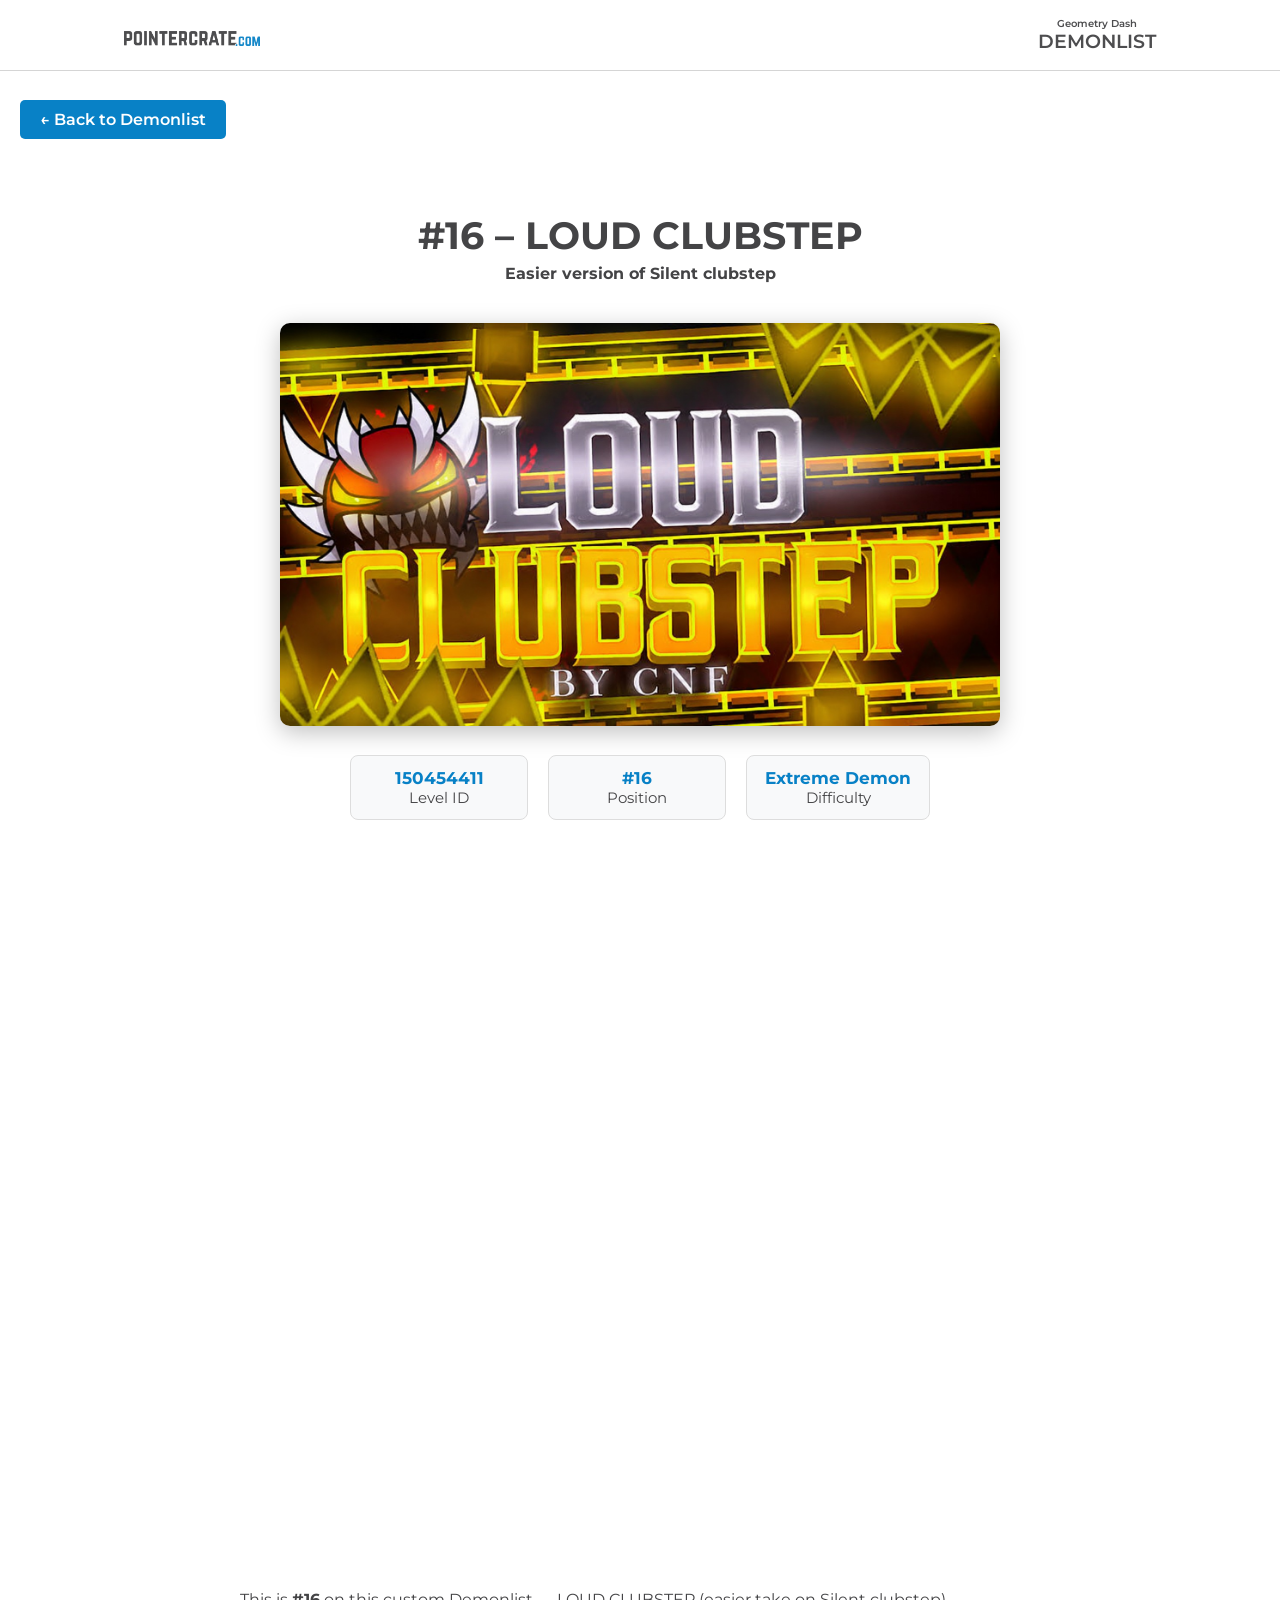
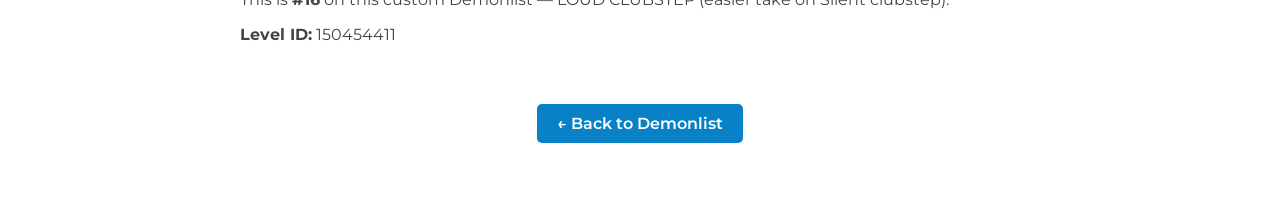
<file: permalink/428/index.html>
<!DOCTYPE html>
<html lang="en-US">
<head>
  <meta charset="utf-8">
  <meta name="viewport" content="initial-scale=1, maximum-scale=1">
  <title>#16 – LOUD CLUBSTEP | Geometry Dash Demonlist</title>
  <link rel="stylesheet" href="../../css/icon.css">
  <link rel="stylesheet" href="../../css/nav.css">
  <link rel="stylesheet" href="../../css/main.css">
  <link rel="stylesheet" href="../../css/ui.css">
  <link rel="stylesheet" href="../../css/core.css">
  <link rel="stylesheet" href="../../css/fa.all.min.css">
  <link rel="stylesheet" href="../../css/demonlist.css">
  <link rel="stylesheet" href="../../css/sidebar.css">
  <link rel="stylesheet" href="https://fonts.googleapis.com/css?family=Montserrat|Montserrat:light,bold">
  <style>
    .demon-header { text-align: center; padding: 30px 20px 10px; }
    .demon-header h1 { font-size: 2.4em; margin-bottom: 5px; }
    .demon-meta { display: flex; flex-wrap: wrap; justify-content: center; gap: 20px; margin: 20px 0; font-size: 0.95em; }
    .meta-box { background: #f8f9fa; border: 1px solid #ddd; border-radius: 8px; padding: 12px 18px; min-width: 140px; text-align: center; }
    .meta-box strong { display: block; font-size: 1.1em; color: #0881c6; }
    .thumb-container { max-width: 720px; margin: 25px auto; text-align: center; }
    .thumb-container img { width: 100%; max-width: 720px; border-radius: 10px; box-shadow: 0 6px 25px rgba(0,0,0,0.25); }
    .video-container { max-width: 720px; margin: 20px auto; position: relative; padding-bottom: 56.25%; height: 0; overflow: hidden; border-radius: 8px; }
    .video-container iframe { position: absolute; top: 0; left: 0; width: 100%; height: 100%; }
    .back-link { display: inline-block; margin: 20px; padding: 10px 20px; background: #0881c6; color: white; border-radius: 5px; text-decoration: none; font-weight: 600; }
    .back-link:hover { background: #076696; }
    .info-section { max-width: 800px; margin: 30px auto; padding: 0 20px; }
  </style>
</head>
<body>
  <div class="content">
    <header>
      <nav class="center collapse underlined see-through">
        <div class="nav-icon nav-nohide" style="margin-right: auto">
          <a href="../../index.html"><img src="../../images/logo.png" style="height:15px" alt="Logo"></a>
        </div>
        <div class="nav-group">
          <a class="nav-item hover white" href="../../index.html">
            <span class="flex col"><span style="font-size: 50%">Geometry Dash</span><span>DEMONLIST</span></span>
          </a>
        </div>
      </nav>
    </header>
    <div style="padding-top: 80px;">
      <a href="../../index.html" class="back-link">← Back to Demonlist</a>
      <div class="demon-header">
        <h1>#16 – LOUD CLUBSTEP</h1>
        <h3>Easier version of Silent clubstep</h3>
      </div>
      <div class="thumb-container">
        <img src="../../images/loud-clubstep-thumb.jpg" alt="LOUD CLUBSTEP Thumbnail">
      </div>
      <div class="demon-meta">
        <div class="meta-box"><strong>150454411</strong>Level ID</div>
        <div class="meta-box"><strong>#16</strong>Position</div>
        <div class="meta-box"><strong>Extreme Demon</strong>Difficulty</div>
      </div>
      <div class="video-container">
        <iframe src="https://www.youtube.com/embed/BfVU5n1O0w0" frameborder="0" allowfullscreen allow="accelerometer; autoplay; clipboard-write; encrypted-media; gyroscope; picture-in-picture"></iframe>
      </div>
      <div class="info-section">
        <p>This is <strong>#16</strong> on this custom Demonlist — LOUD CLUBSTEP (easier take on Silent clubstep).</p>
        <p><strong>Level ID:</strong> 150454411</p>
      </div>
      <div style="text-align:center; margin: 40px 0;">
        <a href="../../index.html" class="back-link">← Back to Demonlist</a>
      </div>
    </div>
  </div>
</body>
</html>
</file>
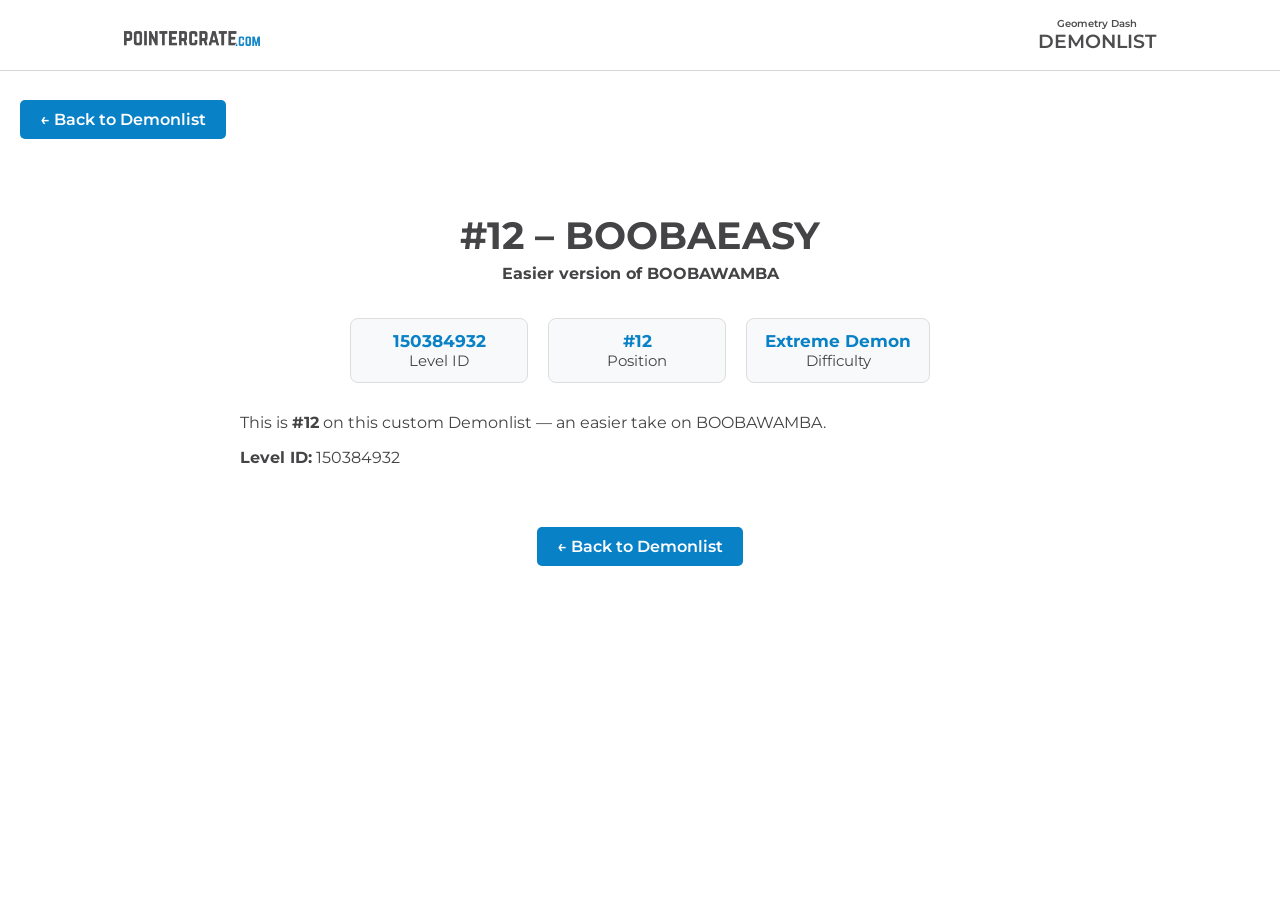
<file: permalink/594/index.html>
<!DOCTYPE html>
<html lang="en-US">
<head>
  <meta charset="utf-8">
  <meta name="viewport" content="initial-scale=1, maximum-scale=1">
  <title>#12 – BOOBAEASY | Geometry Dash Demonlist</title>
  <link rel="stylesheet" href="../../css/icon.css">
  <link rel="stylesheet" href="../../css/nav.css">
  <link rel="stylesheet" href="../../css/main.css">
  <link rel="stylesheet" href="../../css/ui.css">
  <link rel="stylesheet" href="../../css/core.css">
  <link rel="stylesheet" href="../../css/fa.all.min.css">
  <link rel="stylesheet" href="../../css/demonlist.css">
  <link rel="stylesheet" href="../../css/sidebar.css">
  <link rel="stylesheet" href="https://fonts.googleapis.com/css?family=Montserrat|Montserrat:light,bold">
  <style>
    .demon-header { text-align: center; padding: 30px 20px 10px; }
    .demon-header h1 { font-size: 2.4em; margin-bottom: 5px; }
    .demon-meta { display: flex; flex-wrap: wrap; justify-content: center; gap: 20px; margin: 20px 0; font-size: 0.95em; }
    .meta-box { background: #f8f9fa; border: 1px solid #ddd; border-radius: 8px; padding: 12px 18px; min-width: 140px; text-align: center; }
    .meta-box strong { display: block; font-size: 1.1em; color: #0881c6; }
    .back-link { display: inline-block; margin: 20px; padding: 10px 20px; background: #0881c6; color: white; border-radius: 5px; text-decoration: none; font-weight: 600; }
    .back-link:hover { background: #076696; }
    .info-section { max-width: 800px; margin: 30px auto; padding: 0 20px; }
  </style>
</head>
<body>
  <div class="content">
    <header>
      <nav class="center collapse underlined see-through">
        <div class="nav-icon nav-nohide" style="margin-right: auto">
          <a href="../../index.html"><img src="../../images/logo.png" style="height:15px" alt="Logo"></a>
        </div>
        <div class="nav-group">
          <a class="nav-item hover white" href="../../index.html">
            <span class="flex col"><span style="font-size: 50%">Geometry Dash</span><span>DEMONLIST</span></span>
          </a>
        </div>
      </nav>
    </header>
    <div style="padding-top: 80px;">
      <a href="../../index.html" class="back-link">← Back to Demonlist</a>
      <div class="demon-header">
        <h1>#12 – BOOBAEASY</h1>
        <h3>Easier version of BOOBAWAMBA</h3>
      </div>
      <div class="demon-meta">
        <div class="meta-box"><strong>150384932</strong>Level ID</div>
        <div class="meta-box"><strong>#12</strong>Position</div>
        <div class="meta-box"><strong>Extreme Demon</strong>Difficulty</div>
      </div>
      <div class="info-section">
        <p>This is <strong>#12</strong> on this custom Demonlist — an easier take on BOOBAWAMBA.</p>
        <p><strong>Level ID:</strong> 150384932</p>
      </div>
      <div style="text-align:center; margin: 40px 0;">
        <a href="../../index.html" class="back-link">← Back to Demonlist</a>
      </div>
    </div>
  </div>
</body>
</html>
</file>
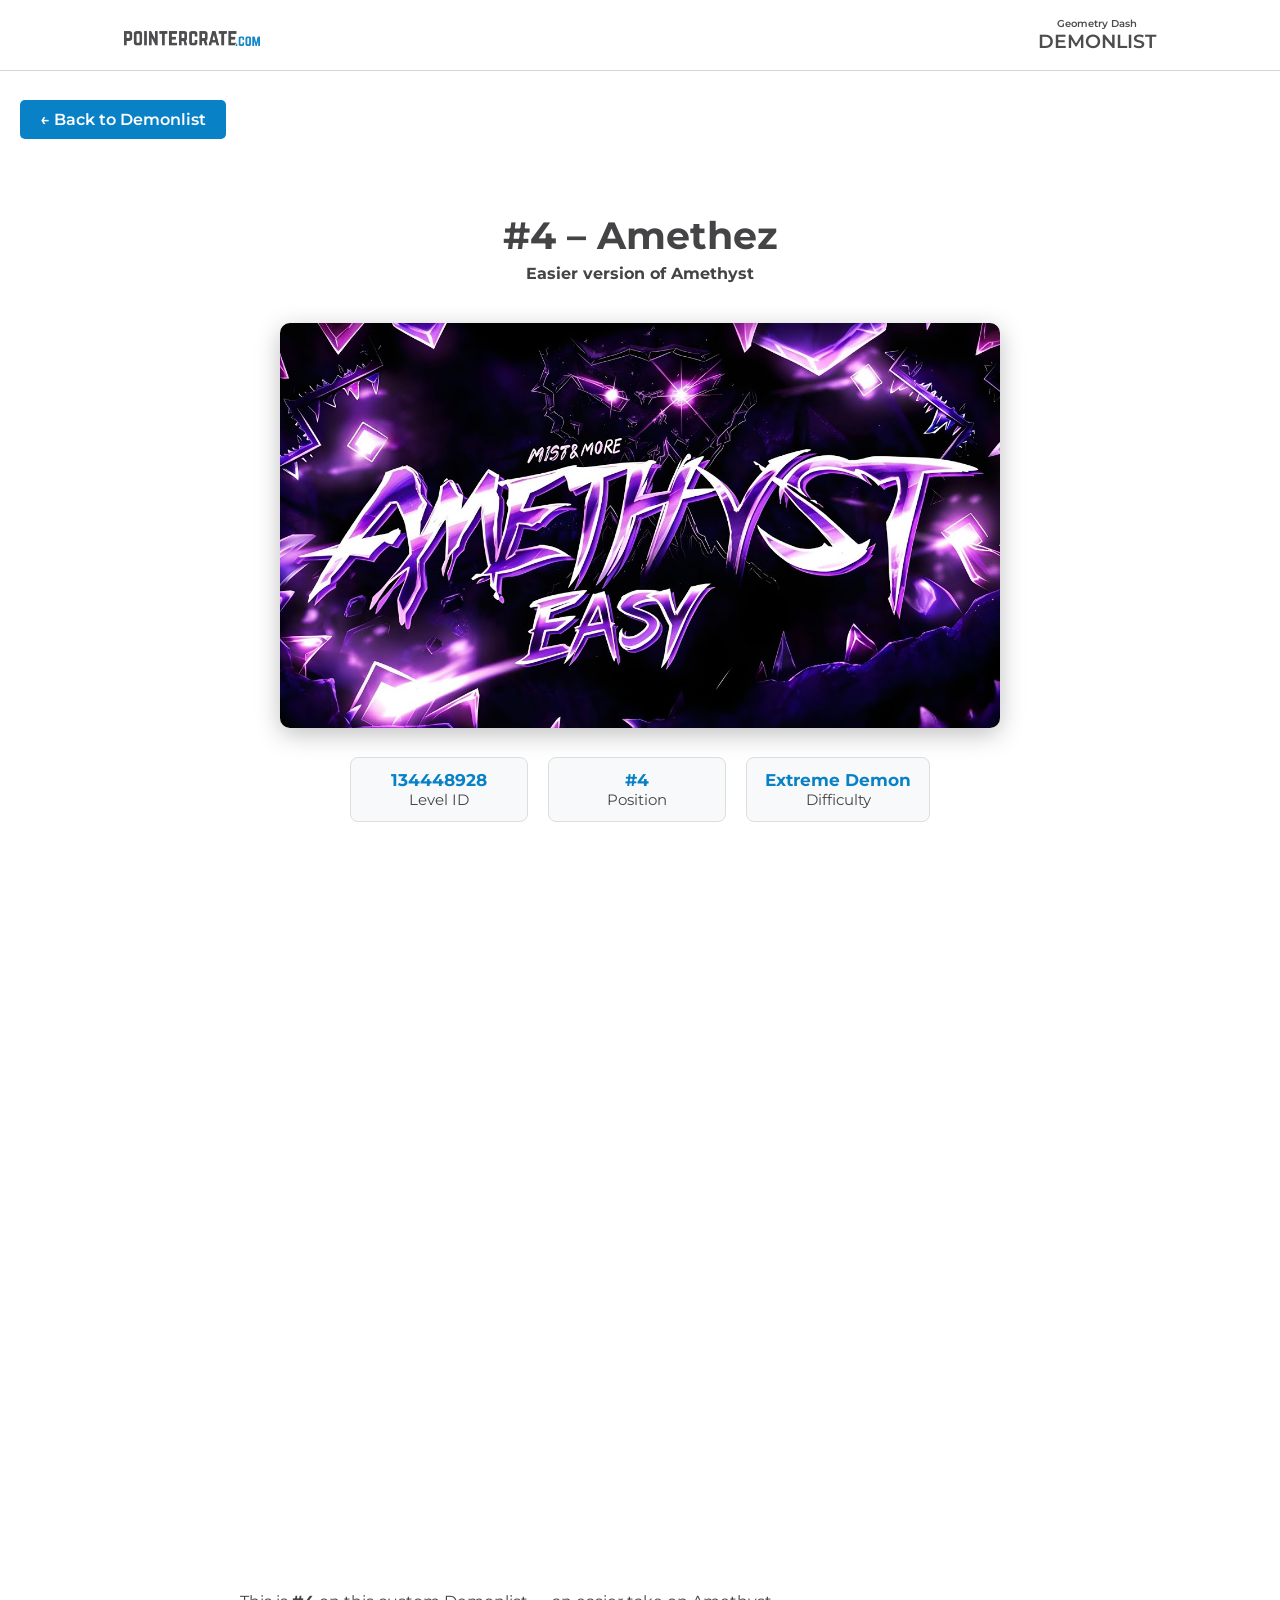
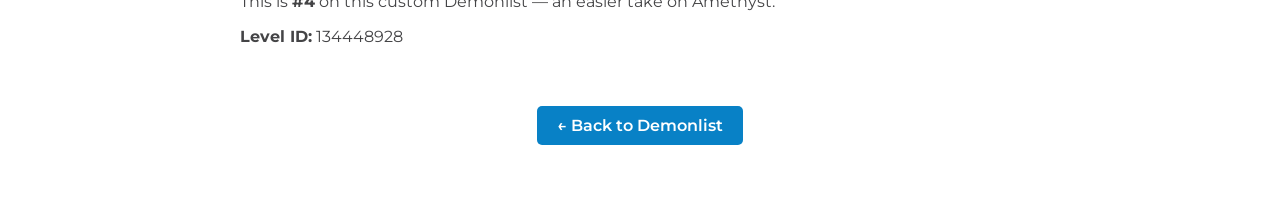
<file: permalink/623/index.html>
<!DOCTYPE html>
<html lang="en-US">
<head>
  <meta charset="utf-8">
  <meta name="viewport" content="initial-scale=1, maximum-scale=1">
  <title>#4 – Amethez | Geometry Dash Demonlist</title>
  <link rel="stylesheet" href="../../css/icon.css">
  <link rel="stylesheet" href="../../css/nav.css">
  <link rel="stylesheet" href="../../css/main.css">
  <link rel="stylesheet" href="../../css/ui.css">
  <link rel="stylesheet" href="../../css/core.css">
  <link rel="stylesheet" href="../../css/fa.all.min.css">
  <link rel="stylesheet" href="../../css/demonlist.css">
  <link rel="stylesheet" href="../../css/sidebar.css">
  <link rel="stylesheet" href="https://fonts.googleapis.com/css?family=Montserrat|Montserrat:light,bold">
  <style>
    .demon-header { text-align: center; padding: 30px 20px 10px; }
    .demon-header h1 { font-size: 2.4em; margin-bottom: 5px; }
    .demon-meta { display: flex; flex-wrap: wrap; justify-content: center; gap: 20px; margin: 20px 0; font-size: 0.95em; }
    .meta-box { background: #f8f9fa; border: 1px solid #ddd; border-radius: 8px; padding: 12px 18px; min-width: 140px; text-align: center; }
    .meta-box strong { display: block; font-size: 1.1em; color: #0881c6; }
    .thumb-container { max-width: 720px; margin: 25px auto; text-align: center; }
    .thumb-container img { width: 100%; max-width: 720px; border-radius: 10px; box-shadow: 0 6px 25px rgba(0,0,0,0.25); }
    .video-container { max-width: 720px; margin: 20px auto; position: relative; padding-bottom: 56.25%; height: 0; overflow: hidden; border-radius: 8px; }
    .video-container iframe { position: absolute; top: 0; left: 0; width: 100%; height: 100%; }
    .back-link { display: inline-block; margin: 20px; padding: 10px 20px; background: #0881c6; color: white; border-radius: 5px; text-decoration: none; font-weight: 600; }
    .back-link:hover { background: #076696; }
    .info-section { max-width: 800px; margin: 30px auto; padding: 0 20px; }
  </style>
</head>
<body>
  <div class="content">
    <header>
      <nav class="center collapse underlined see-through">
        <div class="nav-icon nav-nohide" style="margin-right: auto">
          <a href="../../index.html"><img src="../../images/logo.png" style="height:15px" alt="Logo"></a>
        </div>
        <div class="nav-group">
          <a class="nav-item hover white" href="../../index.html">
            <span class="flex col"><span style="font-size: 50%">Geometry Dash</span><span>DEMONLIST</span></span>
          </a>
        </div>
      </nav>
    </header>
    <div style="padding-top: 80px;">
      <a href="../../index.html" class="back-link">← Back to Demonlist</a>
      <div class="demon-header">
        <h1>#4 – Amethez</h1>
        <h3>Easier version of Amethyst</h3>
      </div>
      <div class="thumb-container">
        <img src="../../images/amethez-thumb.jpg" alt="Amethez Thumbnail">
      </div>
      <div class="demon-meta">
        <div class="meta-box"><strong>134448928</strong>Level ID</div>
        <div class="meta-box"><strong>#4</strong>Position</div>
        <div class="meta-box"><strong>Extreme Demon</strong>Difficulty</div>
      </div>
      <div class="video-container">
        <iframe src="https://www.youtube.com/embed/U_aXksq3MTs" frameborder="0" allowfullscreen allow="accelerometer; autoplay; clipboard-write; encrypted-media; gyroscope; picture-in-picture"></iframe>
      </div>
      <div class="info-section">
        <p>This is <strong>#4</strong> on this custom Demonlist — an easier take on Amethyst.</p>
        <p><strong>Level ID:</strong> 134448928</p>
      </div>
      <div style="text-align:center; margin: 40px 0;">
        <a href="../../index.html" class="back-link">← Back to Demonlist</a>
      </div>
    </div>
  </div>
</body>
</html>
</file>
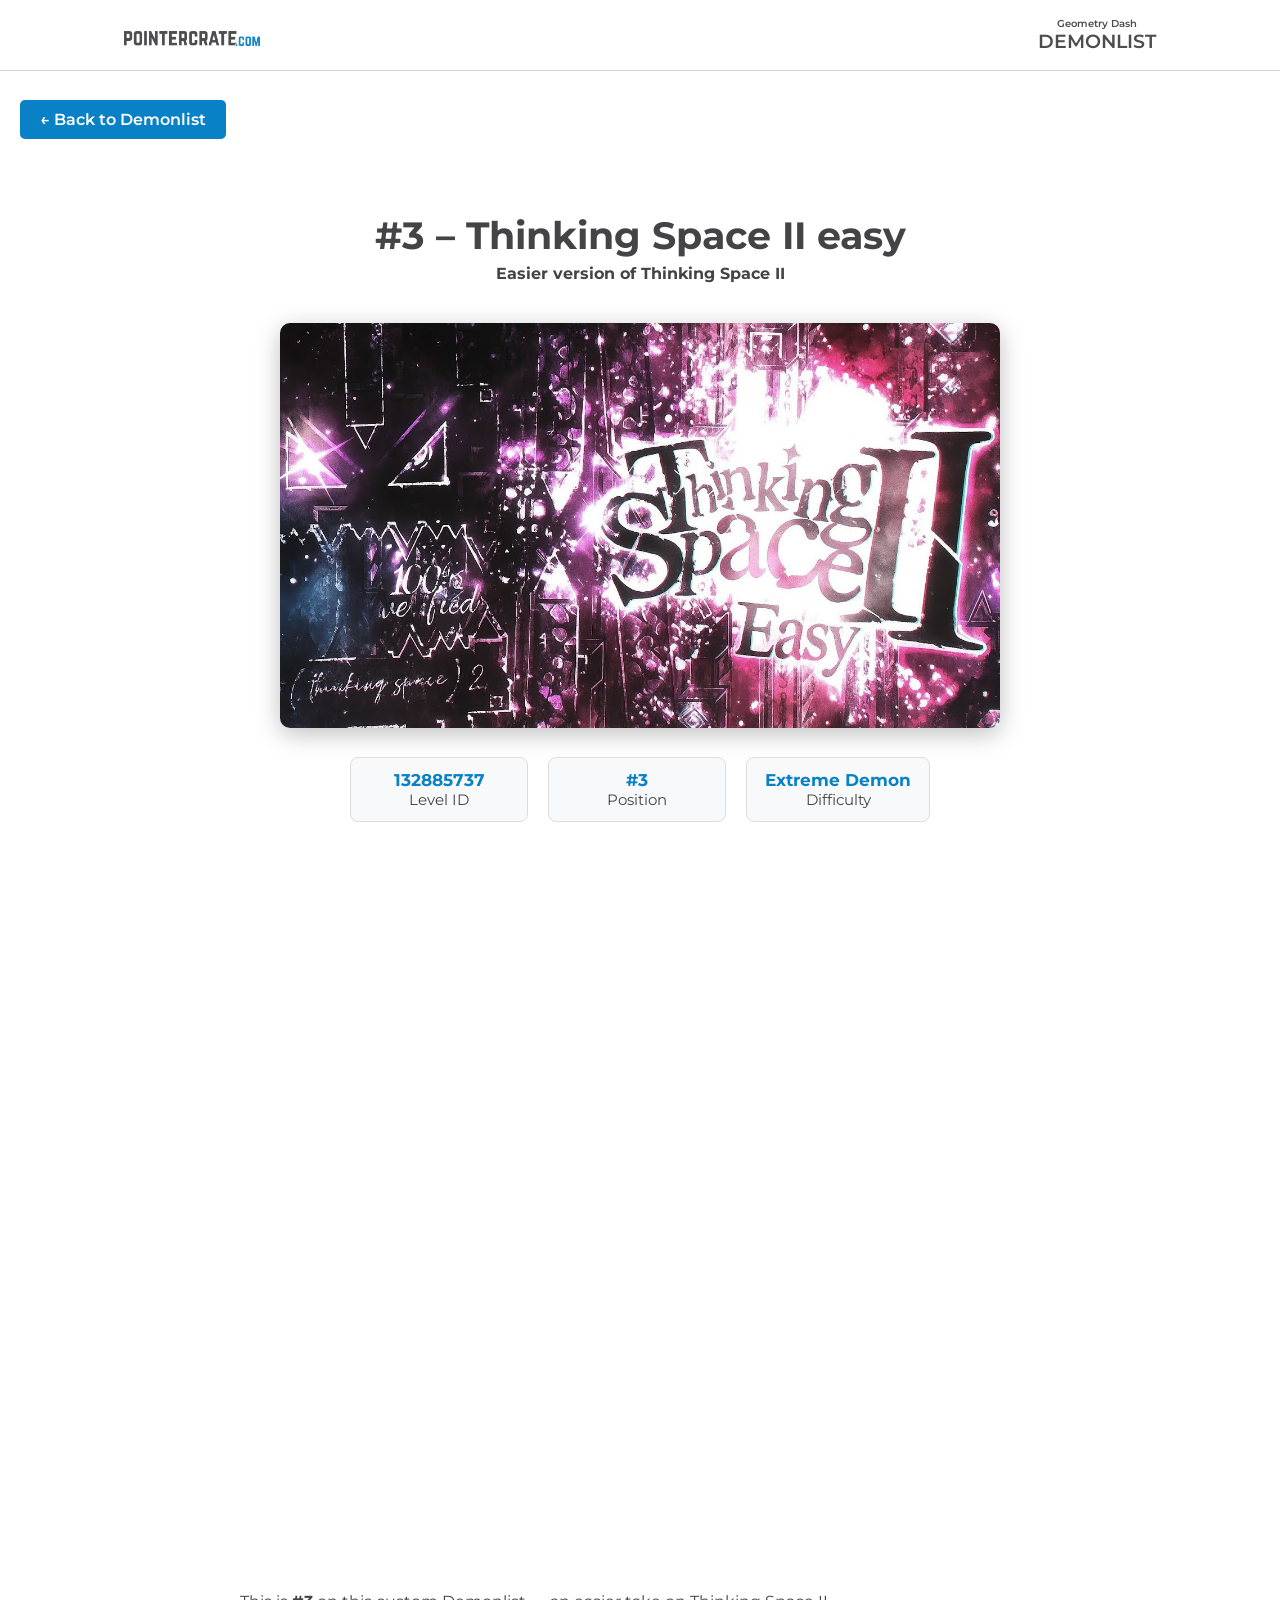
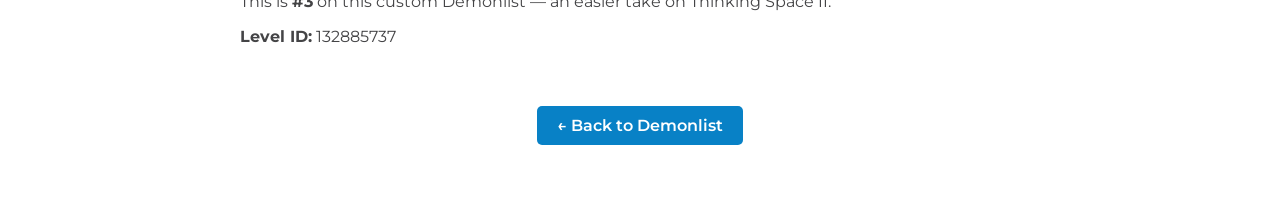
<file: permalink/635/index.html>
<!DOCTYPE html>
<html lang="en-US">
<head>
  <meta charset="utf-8">
  <meta name="viewport" content="initial-scale=1, maximum-scale=1">
  <title>#3 – Thinking Space II easy | Geometry Dash Demonlist</title>
  <link rel="stylesheet" href="../../css/icon.css">
  <link rel="stylesheet" href="../../css/nav.css">
  <link rel="stylesheet" href="../../css/main.css">
  <link rel="stylesheet" href="../../css/ui.css">
  <link rel="stylesheet" href="../../css/core.css">
  <link rel="stylesheet" href="../../css/fa.all.min.css">
  <link rel="stylesheet" href="../../css/demonlist.css">
  <link rel="stylesheet" href="../../css/sidebar.css">
  <link rel="stylesheet" href="https://fonts.googleapis.com/css?family=Montserrat|Montserrat:light,bold">
  <style>
    .demon-header { text-align: center; padding: 30px 20px 10px; }
    .demon-header h1 { font-size: 2.4em; margin-bottom: 5px; }
    .demon-meta { display: flex; flex-wrap: wrap; justify-content: center; gap: 20px; margin: 20px 0; font-size: 0.95em; }
    .meta-box { background: #f8f9fa; border: 1px solid #ddd; border-radius: 8px; padding: 12px 18px; min-width: 140px; text-align: center; }
    .meta-box strong { display: block; font-size: 1.1em; color: #0881c6; }
    .thumb-container { max-width: 720px; margin: 25px auto; text-align: center; }
    .thumb-container img { width: 100%; max-width: 720px; border-radius: 10px; box-shadow: 0 6px 25px rgba(0,0,0,0.25); }
    .video-container { max-width: 720px; margin: 20px auto; position: relative; padding-bottom: 56.25%; height: 0; overflow: hidden; border-radius: 8px; }
    .video-container iframe { position: absolute; top: 0; left: 0; width: 100%; height: 100%; }
    .back-link { display: inline-block; margin: 20px; padding: 10px 20px; background: #0881c6; color: white; border-radius: 5px; text-decoration: none; font-weight: 600; }
    .back-link:hover { background: #076696; }
    .info-section { max-width: 800px; margin: 30px auto; padding: 0 20px; }
  </style>
</head>
<body>
  <div class="content">
    <header>
      <nav class="center collapse underlined see-through">
        <div class="nav-icon nav-nohide" style="margin-right: auto">
          <a href="../../index.html"><img src="../../images/logo.png" style="height:15px" alt="Logo"></a>
        </div>
        <div class="nav-group">
          <a class="nav-item hover white" href="../../index.html">
            <span class="flex col"><span style="font-size: 50%">Geometry Dash</span><span>DEMONLIST</span></span>
          </a>
        </div>
      </nav>
    </header>
    <div style="padding-top: 80px;">
      <a href="../../index.html" class="back-link">← Back to Demonlist</a>
      <div class="demon-header">
        <h1>#3 – Thinking Space II easy</h1>
        <h3>Easier version of Thinking Space II</h3>
      </div>
      <div class="thumb-container">
        <img src="../../images/thinking-space-2-easy-thumb.jpg" alt="Thinking Space II easy Thumbnail">
      </div>
      <div class="demon-meta">
        <div class="meta-box"><strong>132885737</strong>Level ID</div>
        <div class="meta-box"><strong>#3</strong>Position</div>
        <div class="meta-box"><strong>Extreme Demon</strong>Difficulty</div>
      </div>
      <div class="video-container">
        <iframe src="https://www.youtube.com/embed/NCx2e1hE_KA" frameborder="0" allowfullscreen allow="accelerometer; autoplay; clipboard-write; encrypted-media; gyroscope; picture-in-picture"></iframe>
      </div>
      <div class="info-section">
        <p>This is <strong>#3</strong> on this custom Demonlist — an easier take on Thinking Space II.</p>
        <p><strong>Level ID:</strong> 132885737</p>
      </div>
      <div style="text-align:center; margin: 40px 0;">
        <a href="../../index.html" class="back-link">← Back to Demonlist</a>
      </div>
    </div>
  </div>
</body>
</html>
</file>
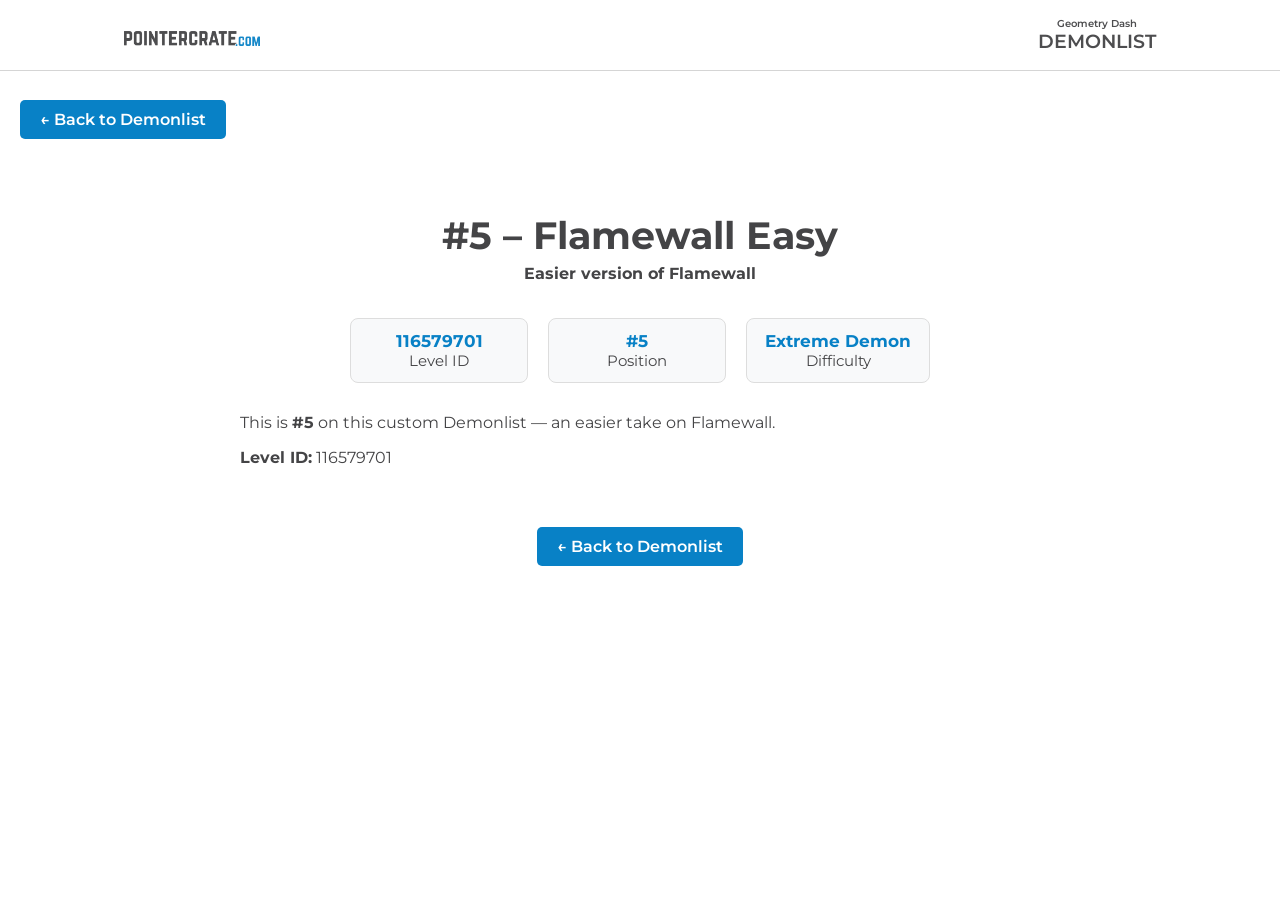
<file: permalink/638/index.html>
<!DOCTYPE html>
<html lang="en-US">
<head>
  <meta charset="utf-8">
  <meta name="viewport" content="initial-scale=1, maximum-scale=1">
  <title>#5 – Flamewall Easy | Geometry Dash Demonlist</title>
  <link rel="stylesheet" href="../../css/icon.css">
  <link rel="stylesheet" href="../../css/nav.css">
  <link rel="stylesheet" href="../../css/main.css">
  <link rel="stylesheet" href="../../css/ui.css">
  <link rel="stylesheet" href="../../css/core.css">
  <link rel="stylesheet" href="../../css/fa.all.min.css">
  <link rel="stylesheet" href="../../css/demonlist.css">
  <link rel="stylesheet" href="../../css/sidebar.css">
  <link rel="stylesheet" href="https://fonts.googleapis.com/css?family=Montserrat|Montserrat:light,bold">
  <style>
    .demon-header { text-align: center; padding: 30px 20px 10px; }
    .demon-header h1 { font-size: 2.4em; margin-bottom: 5px; }
    .demon-meta { display: flex; flex-wrap: wrap; justify-content: center; gap: 20px; margin: 20px 0; font-size: 0.95em; }
    .meta-box { background: #f8f9fa; border: 1px solid #ddd; border-radius: 8px; padding: 12px 18px; min-width: 140px; text-align: center; }
    .meta-box strong { display: block; font-size: 1.1em; color: #0881c6; }
    .back-link { display: inline-block; margin: 20px; padding: 10px 20px; background: #0881c6; color: white; border-radius: 5px; text-decoration: none; font-weight: 600; }
    .back-link:hover { background: #076696; }
    .info-section { max-width: 800px; margin: 30px auto; padding: 0 20px; }
  </style>
</head>
<body>
  <div class="content">
    <header>
      <nav class="center collapse underlined see-through">
        <div class="nav-icon nav-nohide" style="margin-right: auto">
          <a href="../../index.html"><img src="../../images/logo.png" style="height:15px" alt="Logo"></a>
        </div>
        <div class="nav-group">
          <a class="nav-item hover white" href="../../index.html">
            <span class="flex col"><span style="font-size: 50%">Geometry Dash</span><span>DEMONLIST</span></span>
          </a>
        </div>
      </nav>
    </header>
    <div style="padding-top: 80px;">
      <a href="../../index.html" class="back-link">← Back to Demonlist</a>
      <div class="demon-header">
        <h1>#5 – Flamewall Easy</h1>
        <h3>Easier version of Flamewall</h3>
      </div>
      <div class="demon-meta">
        <div class="meta-box"><strong>116579701</strong>Level ID</div>
        <div class="meta-box"><strong>#5</strong>Position</div>
        <div class="meta-box"><strong>Extreme Demon</strong>Difficulty</div>
      </div>
      <div class="info-section">
        <p>This is <strong>#5</strong> on this custom Demonlist — an easier take on Flamewall.</p>
        <p><strong>Level ID:</strong> 116579701</p>
      </div>
      <div style="text-align:center; margin: 40px 0;">
        <a href="../../index.html" class="back-link">← Back to Demonlist</a>
      </div>
    </div>
  </div>
</body>
</html>
</file>
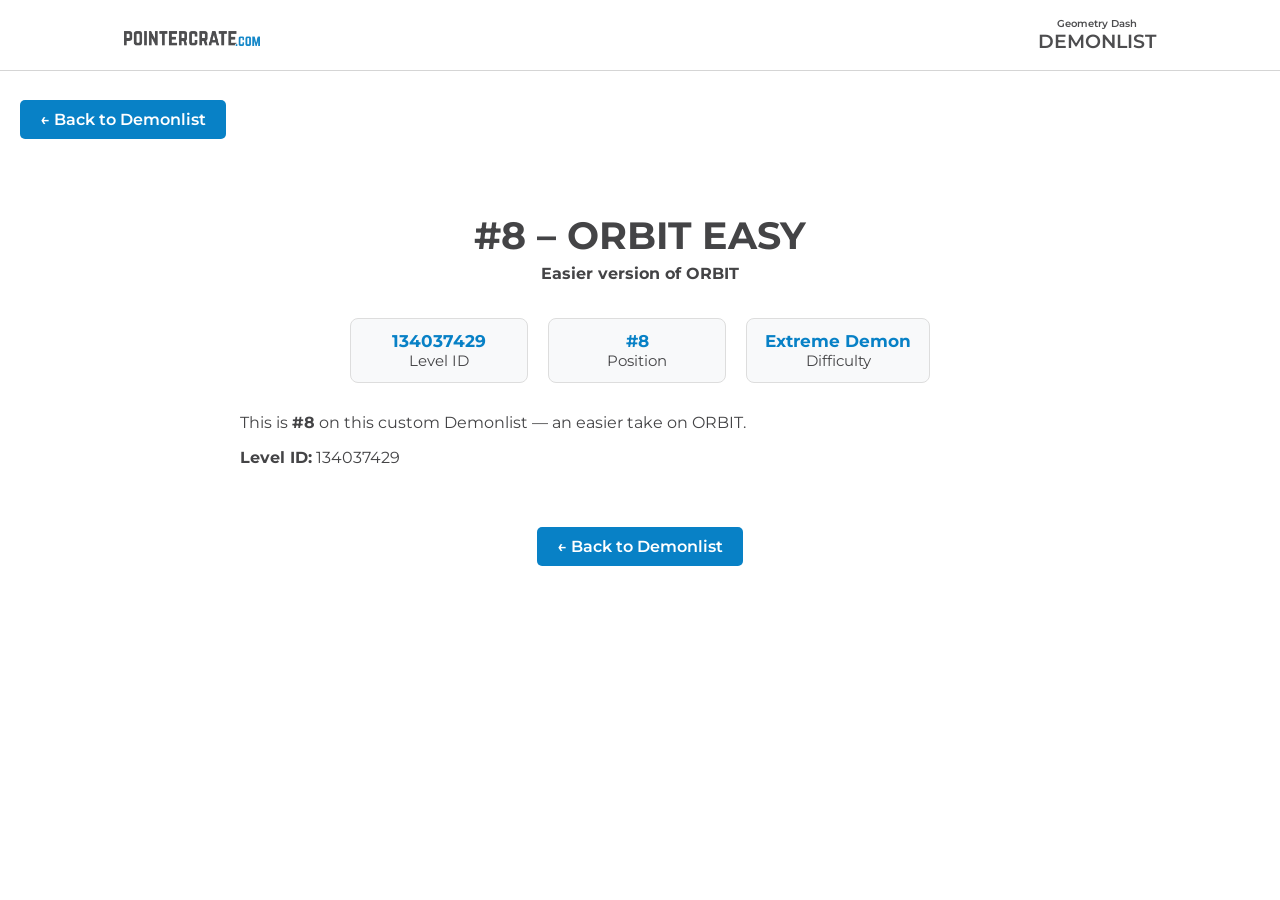
<file: permalink/671/index.html>
<!DOCTYPE html>
<html lang="en-US">
<head>
  <meta charset="utf-8">
  <meta name="viewport" content="initial-scale=1, maximum-scale=1">
  <title>#8 – ORBIT EASY | Geometry Dash Demonlist</title>
  <link rel="stylesheet" href="../../css/icon.css">
  <link rel="stylesheet" href="../../css/nav.css">
  <link rel="stylesheet" href="../../css/main.css">
  <link rel="stylesheet" href="../../css/ui.css">
  <link rel="stylesheet" href="../../css/core.css">
  <link rel="stylesheet" href="../../css/fa.all.min.css">
  <link rel="stylesheet" href="../../css/demonlist.css">
  <link rel="stylesheet" href="../../css/sidebar.css">
  <link rel="stylesheet" href="https://fonts.googleapis.com/css?family=Montserrat|Montserrat:light,bold">
  <style>
    .demon-header { text-align: center; padding: 30px 20px 10px; }
    .demon-header h1 { font-size: 2.4em; margin-bottom: 5px; }
    .demon-meta { display: flex; flex-wrap: wrap; justify-content: center; gap: 20px; margin: 20px 0; font-size: 0.95em; }
    .meta-box { background: #f8f9fa; border: 1px solid #ddd; border-radius: 8px; padding: 12px 18px; min-width: 140px; text-align: center; }
    .meta-box strong { display: block; font-size: 1.1em; color: #0881c6; }
    .back-link { display: inline-block; margin: 20px; padding: 10px 20px; background: #0881c6; color: white; border-radius: 5px; text-decoration: none; font-weight: 600; }
    .back-link:hover { background: #076696; }
    .info-section { max-width: 800px; margin: 30px auto; padding: 0 20px; }
  </style>
</head>
<body>
  <div class="content">
    <header>
      <nav class="center collapse underlined see-through">
        <div class="nav-icon nav-nohide" style="margin-right: auto">
          <a href="../../index.html"><img src="../../images/logo.png" style="height:15px" alt="Logo"></a>
        </div>
        <div class="nav-group">
          <a class="nav-item hover white" href="../../index.html">
            <span class="flex col"><span style="font-size: 50%">Geometry Dash</span><span>DEMONLIST</span></span>
          </a>
        </div>
      </nav>
    </header>
    <div style="padding-top: 80px;">
      <a href="../../index.html" class="back-link">← Back to Demonlist</a>
      <div class="demon-header">
        <h1>#8 – ORBIT EASY</h1>
        <h3>Easier version of ORBIT</h3>
      </div>
      <div class="demon-meta">
        <div class="meta-box"><strong>134037429</strong>Level ID</div>
        <div class="meta-box"><strong>#8</strong>Position</div>
        <div class="meta-box"><strong>Extreme Demon</strong>Difficulty</div>
      </div>
      <div class="info-section">
        <p>This is <strong>#8</strong> on this custom Demonlist — an easier take on ORBIT.</p>
        <p><strong>Level ID:</strong> 134037429</p>
      </div>
      <div style="text-align:center; margin: 40px 0;">
        <a href="../../index.html" class="back-link">← Back to Demonlist</a>
      </div>
    </div>
  </div>
</body>
</html>
</file>
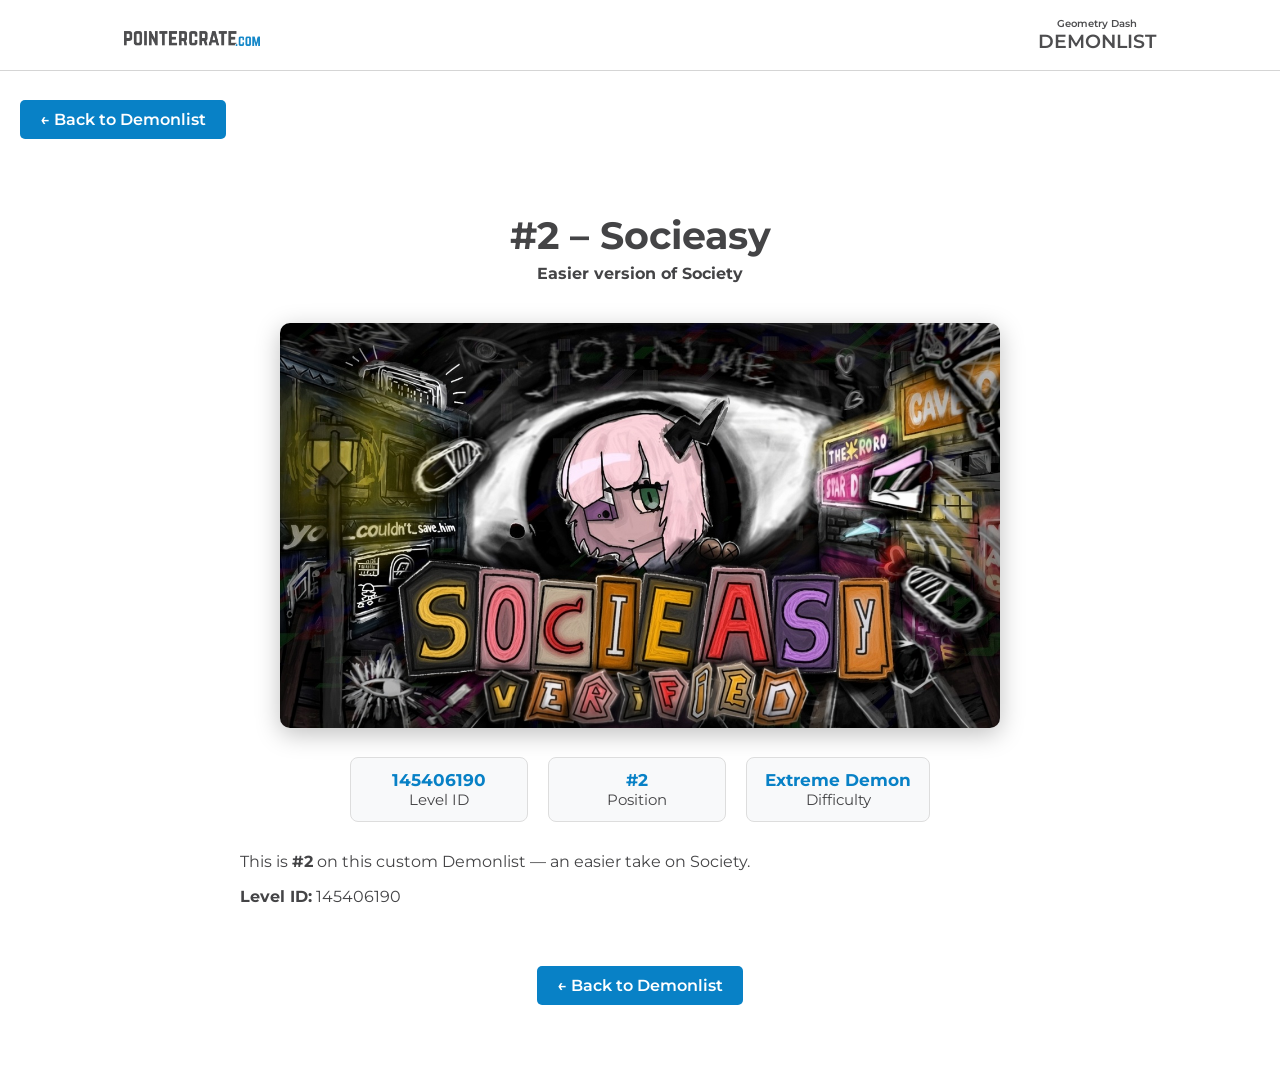
<file: permalink/698/index.html>
<!DOCTYPE html>
<html lang="en-US">
<head>
  <meta charset="utf-8">
  <meta name="viewport" content="initial-scale=1, maximum-scale=1">
  <title>#2 – Socieasy | Geometry Dash Demonlist</title>
  <link rel="stylesheet" href="../../css/icon.css">
  <link rel="stylesheet" href="../../css/nav.css">
  <link rel="stylesheet" href="../../css/main.css">
  <link rel="stylesheet" href="../../css/ui.css">
  <link rel="stylesheet" href="../../css/core.css">
  <link rel="stylesheet" href="../../css/fa.all.min.css">
  <link rel="stylesheet" href="../../css/demonlist.css">
  <link rel="stylesheet" href="../../css/sidebar.css">
  <link rel="stylesheet" href="https://fonts.googleapis.com/css?family=Montserrat|Montserrat:light,bold">
  <style>
    .demon-header { text-align: center; padding: 30px 20px 10px; }
    .demon-header h1 { font-size: 2.4em; margin-bottom: 5px; }
    .demon-meta { display: flex; flex-wrap: wrap; justify-content: center; gap: 20px; margin: 20px 0; font-size: 0.95em; }
    .meta-box { background: #f8f9fa; border: 1px solid #ddd; border-radius: 8px; padding: 12px 18px; min-width: 140px; text-align: center; }
    .meta-box strong { display: block; font-size: 1.1em; color: #0881c6; }
    .thumb-container { max-width: 720px; margin: 25px auto; text-align: center; }
    .thumb-container img { width: 100%; max-width: 720px; border-radius: 10px; box-shadow: 0 6px 25px rgba(0,0,0,0.25); }
    .back-link { display: inline-block; margin: 20px; padding: 10px 20px; background: #0881c6; color: white; border-radius: 5px; text-decoration: none; font-weight: 600; }
    .back-link:hover { background: #076696; }
    .info-section { max-width: 800px; margin: 30px auto; padding: 0 20px; }
  </style>
</head>
<body>
  <div class="content">
    <header>
      <nav class="center collapse underlined see-through">
        <div class="nav-icon nav-nohide" style="margin-right: auto">
          <a href="../../index.html"><img src="../../images/logo.png" style="height:15px" alt="Logo"></a>
        </div>
        <div class="nav-group">
          <a class="nav-item hover white" href="../../index.html">
            <span class="flex col"><span style="font-size: 50%">Geometry Dash</span><span>DEMONLIST</span></span>
          </a>
        </div>
      </nav>
    </header>
    <div style="padding-top: 80px;">
      <a href="../../index.html" class="back-link">← Back to Demonlist</a>
      <div class="demon-header">
        <h1>#2 – Socieasy</h1>
        <h3>Easier version of Society</h3>
      </div>
      <div class="thumb-container">
        <img src="../../images/socieasy-thumb.jpg" alt="Socieasy Thumbnail">
      </div>
      <div class="demon-meta">
        <div class="meta-box"><strong>145406190</strong>Level ID</div>
        <div class="meta-box"><strong>#2</strong>Position</div>
        <div class="meta-box"><strong>Extreme Demon</strong>Difficulty</div>
      </div>
      <div class="info-section">
        <p>This is <strong>#2</strong> on this custom Demonlist — an easier take on Society.</p>
        <p><strong>Level ID:</strong> 145406190</p>
      </div>
      <div style="text-align:center; margin: 40px 0;">
        <a href="../../index.html" class="back-link">← Back to Demonlist</a>
      </div>
    </div>
  </div>
</body>
</html>
</file>
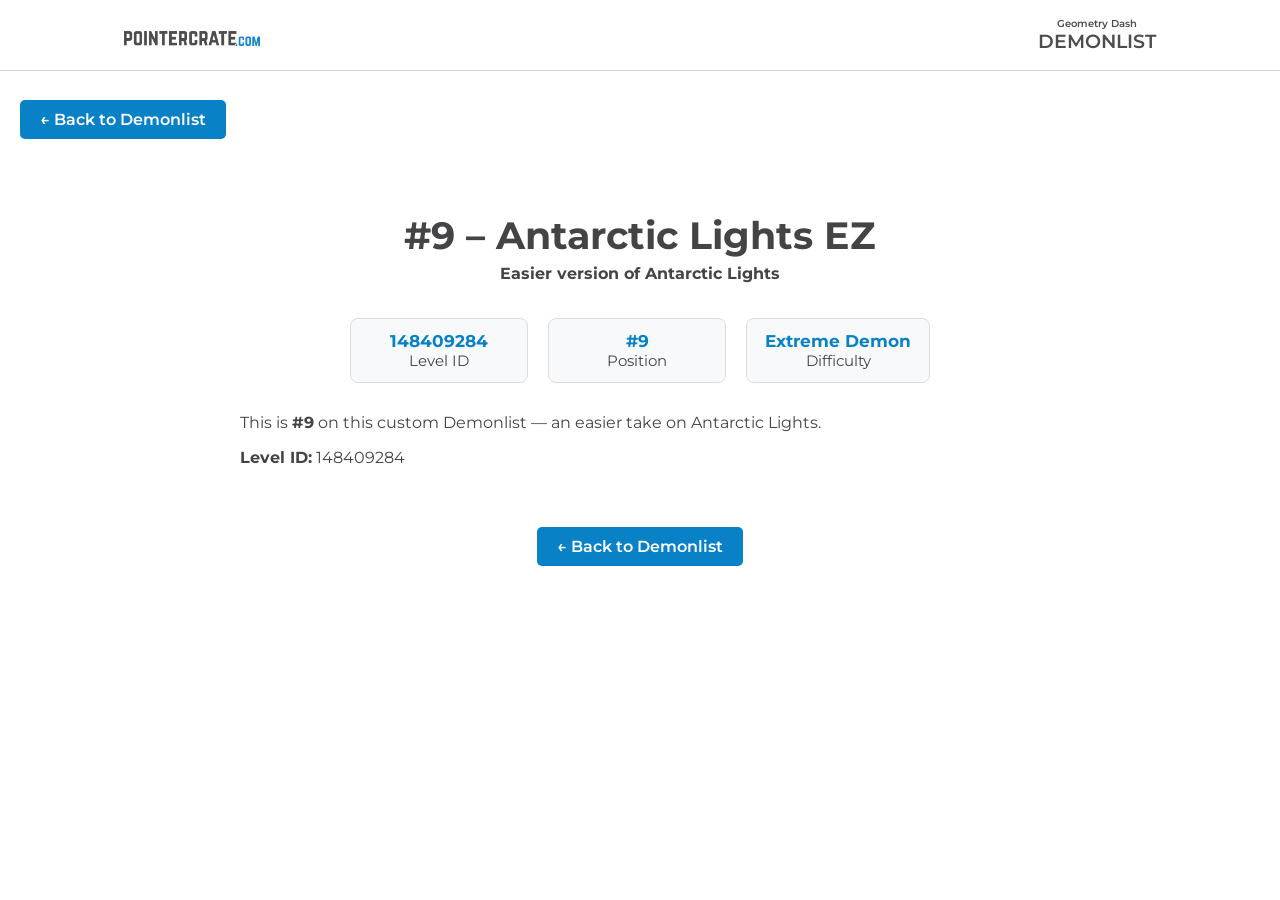
<file: permalink/711/index.html>
<!DOCTYPE html>
<html lang="en-US">
<head>
  <meta charset="utf-8">
  <meta name="viewport" content="initial-scale=1, maximum-scale=1">
  <title>#9 – Antarctic Lights EZ | Geometry Dash Demonlist</title>
  <link rel="stylesheet" href="../../css/icon.css">
  <link rel="stylesheet" href="../../css/nav.css">
  <link rel="stylesheet" href="../../css/main.css">
  <link rel="stylesheet" href="../../css/ui.css">
  <link rel="stylesheet" href="../../css/core.css">
  <link rel="stylesheet" href="../../css/fa.all.min.css">
  <link rel="stylesheet" href="../../css/demonlist.css">
  <link rel="stylesheet" href="../../css/sidebar.css">
  <link rel="stylesheet" href="https://fonts.googleapis.com/css?family=Montserrat|Montserrat:light,bold">
  <style>
    .demon-header { text-align: center; padding: 30px 20px 10px; }
    .demon-header h1 { font-size: 2.4em; margin-bottom: 5px; }
    .demon-meta { display: flex; flex-wrap: wrap; justify-content: center; gap: 20px; margin: 20px 0; font-size: 0.95em; }
    .meta-box { background: #f8f9fa; border: 1px solid #ddd; border-radius: 8px; padding: 12px 18px; min-width: 140px; text-align: center; }
    .meta-box strong { display: block; font-size: 1.1em; color: #0881c6; }
    .back-link { display: inline-block; margin: 20px; padding: 10px 20px; background: #0881c6; color: white; border-radius: 5px; text-decoration: none; font-weight: 600; }
    .back-link:hover { background: #076696; }
    .info-section { max-width: 800px; margin: 30px auto; padding: 0 20px; }
  </style>
</head>
<body>
  <div class="content">
    <header>
      <nav class="center collapse underlined see-through">
        <div class="nav-icon nav-nohide" style="margin-right: auto">
          <a href="../../index.html"><img src="../../images/logo.png" style="height:15px" alt="Logo"></a>
        </div>
        <div class="nav-group">
          <a class="nav-item hover white" href="../../index.html">
            <span class="flex col"><span style="font-size: 50%">Geometry Dash</span><span>DEMONLIST</span></span>
          </a>
        </div>
      </nav>
    </header>
    <div style="padding-top: 80px;">
      <a href="../../index.html" class="back-link">← Back to Demonlist</a>
      <div class="demon-header">
        <h1>#9 – Antarctic Lights EZ</h1>
        <h3>Easier version of Antarctic Lights</h3>
      </div>
      <div class="demon-meta">
        <div class="meta-box"><strong>148409284</strong>Level ID</div>
        <div class="meta-box"><strong>#9</strong>Position</div>
        <div class="meta-box"><strong>Extreme Demon</strong>Difficulty</div>
      </div>
      <div class="info-section">
        <p>This is <strong>#9</strong> on this custom Demonlist — an easier take on Antarctic Lights.</p>
        <p><strong>Level ID:</strong> 148409284</p>
      </div>
      <div style="text-align:center; margin: 40px 0;">
        <a href="../../index.html" class="back-link">← Back to Demonlist</a>
      </div>
    </div>
  </div>
</body>
</html>
</file>
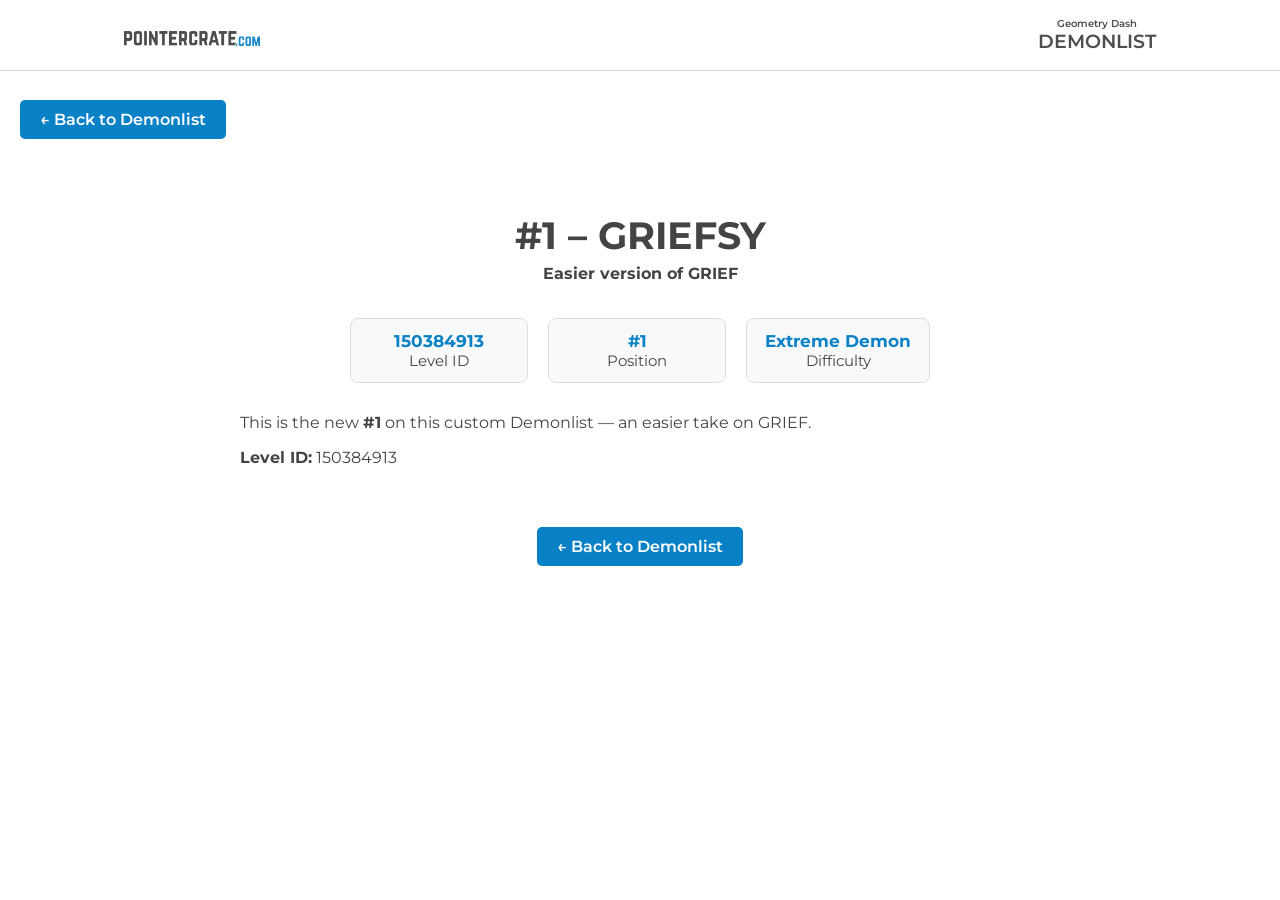
<file: permalink/728/index.html>
<!DOCTYPE html>
<html lang="en-US">
<head>
  <meta charset="utf-8">
  <meta name="viewport" content="initial-scale=1, maximum-scale=1">
  <title>#1 – GRIEFSY | Geometry Dash Demonlist</title>
  <link rel="stylesheet" href="../../css/icon.css">
  <link rel="stylesheet" href="../../css/nav.css">
  <link rel="stylesheet" href="../../css/main.css">
  <link rel="stylesheet" href="../../css/ui.css">
  <link rel="stylesheet" href="../../css/core.css">
  <link rel="stylesheet" href="../../css/fa.all.min.css">
  <link rel="stylesheet" href="../../css/demonlist.css">
  <link rel="stylesheet" href="../../css/sidebar.css">
  <link rel="stylesheet" href="https://fonts.googleapis.com/css?family=Montserrat|Montserrat:light,bold">
  <style>
    .demon-header { text-align: center; padding: 30px 20px 10px; }
    .demon-header h1 { font-size: 2.4em; margin-bottom: 5px; }
    .demon-meta { display: flex; flex-wrap: wrap; justify-content: center; gap: 20px; margin: 20px 0; font-size: 0.95em; }
    .meta-box { background: #f8f9fa; border: 1px solid #ddd; border-radius: 8px; padding: 12px 18px; min-width: 140px; text-align: center; }
    .meta-box strong { display: block; font-size: 1.1em; color: #0881c6; }
    .back-link { display: inline-block; margin: 20px; padding: 10px 20px; background: #0881c6; color: white; border-radius: 5px; text-decoration: none; font-weight: 600; }
    .back-link:hover { background: #076696; }
    .info-section { max-width: 800px; margin: 30px auto; padding: 0 20px; }
  </style>
</head>
<body>
  <div class="content">
    <header>
      <nav class="center collapse underlined see-through">
        <div class="nav-icon nav-nohide" style="margin-right: auto">
          <a href="../../index.html"><img src="../../images/logo.png" style="height:15px" alt="Logo"></a>
        </div>
        <div class="nav-group">
          <a class="nav-item hover white" href="../../index.html">
            <span class="flex col"><span style="font-size: 50%">Geometry Dash</span><span>DEMONLIST</span></span>
          </a>
        </div>
      </nav>
    </header>
    <div style="padding-top: 80px;">
      <a href="../../index.html" class="back-link">← Back to Demonlist</a>
      <div class="demon-header">
        <h1>#1 – GRIEFSY</h1>
        <h3>Easier version of GRIEF</h3>
      </div>
      <div class="demon-meta">
        <div class="meta-box"><strong>150384913</strong>Level ID</div>
        <div class="meta-box"><strong>#1</strong>Position</div>
        <div class="meta-box"><strong>Extreme Demon</strong>Difficulty</div>
      </div>
      <div class="info-section">
        <p>This is the new <strong>#1</strong> on this custom Demonlist — an easier take on GRIEF.</p>
        <p><strong>Level ID:</strong> 150384913</p>
      </div>
      <div style="text-align:center; margin: 40px 0;">
        <a href="../../index.html" class="back-link">← Back to Demonlist</a>
      </div>
    </div>
  </div>
</body>
</html>
</file>
<file: css/icon.css>
.plus {
  height: 25px;
  width: 25px;
  top: 10px;
  right: 10px;
}

.plus,
.plus:before,
.plus:after {
  position: absolute;
}

.plus:before,
.plus:after {
  position: absolute;
  left: 15px;
  content: " ";
  height: 25px;
  width: 3px;
  background-color: #333;
  border-radius: 10px;
}

.plus:before {
  transform: rotate(90deg);
}

.plus.cross:before {
  transform: rotate(45deg);
}

.plus.cross:after {
  transform: rotate(-45deg);
}

.hamburger {
  display: block;
  position: relative;
  top: 0px;
  left: 0px;

  padding: 5px;
}

.hamburger input {
  display: block;
  width: 40px;
  height: 32px;
  position: absolute;
  top: -2px;
  left: -2px;

  opacity: 0; /* hide this */
  z-index: 2; /* and place it over the hamburger */
}

.hamburger span {
  display: block;
  width: 33px;
  height: 4px;
  margin-bottom: 5px;
  position: relative;

  background: #888;
  border-radius: 3px;

  z-index: 1;

  transform-origin: 4px 0px;

  transition: transform 0.5s cubic-bezier(0.77, 0.2, 0.05, 1),
    background 0.5s cubic-bezier(0.77, 0.2, 0.05, 1), opacity 0.55s ease;
}

.hamburger span:first-child {
  transform-origin: 0% 0%;
}

.hamburger span:nth-last-child(1) {
  transform-origin: 0% 100%;
}

.hamburger input:checked ~ span {
  opacity: 1;
  transform: rotate(45deg) translate(-1px, -1px);
  background: #232323;
}

.hamburger input:checked ~ span:nth-last-child(2) {
  opacity: 0;
  transform: rotate(0deg) scale(0.2, 0.2);
}

.hamburger input:checked ~ span:nth-last-child(1) {
  transform: rotate(-45deg) translate(1px, 1px);
}

.hamburger.hover,
.plus.hover,
.arrow.hover,
i.fa.hover {
  opacity: 0.3;
  cursor: pointer;
}

.hamburger.hover input {
  cursor: pointer;
}

.hamburger.hover > span {
  background: #333;
}

.hamburger.hover:hover,
.plus.hover:hover,
.arrow.hover:hover,
i.fa.hover:hover {
  opacity: 1;
}

.arrow {
  width: 13px;
  height: 13px;
  display: inline-block;
  position: relative;
  bottom: -5px;
  left: -10px;
  transition: 0.4s ease;
  margin-top: 2px;
  text-align: left;
  transform: rotate(45deg);
  float: right;
}

.arrow:before,
.arrow:after {
  position: absolute;
  content: "";
  display: inline-block;
  width: 12px;
  height: 3px;
  background-color: #333;
  transition: 0.4s ease;
}

.arrow:after {
  position: absolute;
  transform: rotate(90deg);
  top: -5px;
  left: 5px;
}

.active .arrow {
  transform: rotate(45deg) translate(-5px, -5px);
}

.active .arrow:before {
  transform: translate(10px, 0);
}

.active .arrow:after {
  transform: rotate(90deg) translate(10px, 0);
}


/*
 Flag styles, taken from https://github.com/lipis/flag-icon-css
 */

.flag-icon-background{background-size:contain;background-position:50%;background-repeat:no-repeat}.flag-icon{background-size:contain;background-position:50%;background-repeat:no-repeat;position:relative;display:inline-block;width:1.33333333em;line-height:1em}.flag-icon:before{content:'\00a0'}
</file>
<file: css/nav.css>
header nav {
  width: 100%;
  height: 70px;

  display: flex;
  flex-direction: row;
  flex-wrap: wrap;

  position: fixed;

  z-index: 999;

  background: var(--color-bg);

  font-size: 1.2em;
  font-weight: 600;
  text-align: center;
}

header nav + * {
  padding-top: 70px;
}

header nav .nav-icon {
  font-size: 150%;
  padding: 5px 20px;
  display: flex;
  align-items: center;
}

header nav .nav-item {
  height: 60px;

  display: flex;
  flex-direction: row;
  justify-content: center;
  align-items: center;

  padding: 5px 20px;

  cursor: pointer;

  position: relative;
}

header nav .nav-item-right {
  margin-left: auto;
}

header nav .nav-group {
  display: flex;
  position: relative;
}

header nav .nav-group-right {
  justify-content: flex-end;
  margin-left: auto;
}

header nav .nav-button {
  width: 40px;
}

header nav .nav-drop-down {
  top: 70px;
  position: absolute;

  background: inherit;
  width: 100%;
  display: none;

  z-index: 1000;

  box-shadow: 0px 7px 10px 1px rgba(0, 0, 0, 0.2);
}

/*
 * Things for on hover sub-menus.
 */
header nav .nav-hover-dropdown {
  margin: 0;
  width: 100%;
  font-size: 90%;
}

header nav .nav-group .nav-hover-dropdown {
  position: absolute;
  top: 70px;

  border: 1px solid rgba(211, 211, 211, 1);
  border-top: 0;
  display: none;
}

header nav .nav-group:hover .nav-hover-dropdown {
  display: block;
}

header nav .nav-hover-dropdown a {
  padding: 10px 20px;
  display: block;
  text-align: left;
}

header nav .nav-drop-down .nav-hover-dropdown a {
  padding-left: 35px;
}

/* --------- smartphone ----------- */
@media (max-width: 1071px) {
  .collapse > :not(.nav-drop-down).nav-group:not(.nav-nohide) {
    display: none;
  }

  .nav-drop-down * {
    align-content: flex-start !important;
    text-align: left !important;
  }

  .nav-drop-down .nav-item {
    justify-content: flex-start;
    height: 50px;
  }

  .nav-drop-down .nav-item > * {
    margin: 0;
  }

  .nav-drop-down.extended {
    display: block;
  }

  .collapse-button {
    display: flex;
    height: 27px !important;
    width: 32px !important;
    margin-top: 24.5px !important;
    margin-bottom: 18.5px !important;
    margin-right: 20px;
    padding: 0px !important;
  }
}

@media (min-width: 1072px) {

  .nav-drop-down {
    display: none;
  }

  .collapse-button {
    display: none !important;
  }
}

footer {
  display: flex;
  flex-direction: column;
  justify-content: center;

  padding-top: 1% !important;

  width: 100%;

  font-size: 0.75em;
  font-weight: 300;
  text-align: center;

  background: #171921;
  color: #ddd;

  box-shadow: 0px -1px 10px 6px #171921;

  position: relative;
  z-index: 1;
}

footer .flex {
  justify-content: center;
}

footer .flex > * {
  margin: 1% 1%;
  min-width: 150px;
  max-width: 30%;
}

footer a.link {
  color: var(--color-link-dark);
}

footer h2 {
  font-size: 1.3em;
}

footer > * {
  margin: 0.4% 1%;
}

footer * {
  font-weight: inherit;
}

@media (max-width: 1071px) {
  footer > * {
    margin: 10px 10px;
  }

  footer .flex {
    flex-direction: column;
    align-items: center;
  }

  footer .flex {
    flex-wrap: wrap;
  }
}
</file>
<file: css/main.css>
:root {
  --color-ok-bg: rgb(238, 255, 228);
  --color-ok-border: #a8ff93;
  --color-ok-text: #074d07;
  --color-ok-accent: #68bf0b;

  --color-warn-bg: #fffadd;
  --color-warn-border: #e0e37b;
  --color-warn-text: #4d4707;
  /* --color-warn-accent */

  --color-error-bg: #fdd;
  --color-error-border: #ff9393;
  --color-error-text: #4d0707;
  /* --color-error-accent */

  --color-consider-bg: #D8EFF3;
  /* --color-consider-border */
  --color-consider-text: #326067;
  /* --color-consider-accent */

  --color-text: #444446;
  --color-text-accent: #222;

  --color-border: lightgray;
  --color-border-broken: #555;

  --color-bg: white;

  --color-link: blue;
  --color-link-dark: #f77e39;

  --color-pc-button-bg: #0881c6;
  --color-pc-button-bg-hover: #076696;
  --color-pc-button-bg-click: #055075;
  --color-pc-button-text: white;
  --color-pc-button-text-click: #eee;

  --color-imp-button-bg: #ff003c;
  --color-imp-button-bg-hover: #ff2457;
  --color-imp-button-bg-click: #f21347;

  --color-unobstrusive-button-bg: var(--color-bg);
  --color-unobstrusive-button-bg-hover: #ddd;
  --color-unobstrusive-button-bg-click: #aaa;
  --color-unobstrusive-button-text: var(--color-text);
  --color-unobstrusive-button-text-click: #111;
}

body {
  color: var(--color-text);

  position: relative;

  min-width: 100%;
  height: 100%;

  background-attachment: fixed;
  background-position: center;
  background-repeat: no-repeat;
  background-size: cover;
}

@media (max-width: 767px) {
  body {
    background-image: none;
  }
}

body {
  font-family: "Montserrat", sans-serif;
}

/* input elements are weird about their font */
input {
  font-family: inherit;
  font-size: inherit;
}

/* If element to scroll to is selected by id in URL, add offset to account for nav bar */
:target:before {
  content: "";
  display: block;
  height: calc(90px + 0.6em); /* fixed header height*/
  margin-top: calc(-90px - 0.6em); /* negative fixed header height */
}
</file>
<file: css/ui.css>
/* Default Button style */

.button {
  padding: 10px 20px;
  text-align: center;
  border: none;
  cursor: pointer;
  display: flex;
  justify-content: center;
  align-items: center;
  text-wrap: wrap;
}

.button.disabled,
.button[disabled] {
  cursor: not-allowed;
}

.button.fade {
  box-shadow: 0px 0px 20px 3px rgba(0, 0, 0, 0.2);
}

.button.hover:not(.disabled):not(.no-shadow):not([disabled]):hover {
  box-shadow: 5px 5px 20px 0px rgba(0, 0, 0, 0.5);
}

/* Link styles */

a.link {
  color: var(--color-link);
}

a.link:after {
  font-family: "Font Awesome 5 Free";
  font-weight: 600;
  font-style: normal;

  display: inline-block;

  text-decoration: inherit;

  margin: auto 3px;
}

a.link:after {
  content: "\f35d";
  text-decoration: none;
}

@media (max-width: 768px) {
  a.mobile-only-link {
    color: var(--color-link);
  }

  a.mobile-only-link:after {
    font-family: "Font Awesome 5 Free";
    font-weight: 600;
    font-style: normal;
    display: inline-block;
    text-decoration: inherit;
    margin: auto 3px;
  }

  a.mobile-only-link:after {
    content: "\f35d";
    text-decoration: none;
  }
}

/* Default header styles */

body,
html {
  height: 100%;
}

body {
  margin: 0px;
}

h1,
h2,
h3,
h4,
h5 {
  text-align: center;
}

h1 {
  font-size: 2.2em;
  margin: 0.6em 0;
}

h2 {
  font-size: 1.5em;
  margin: 0.5em 0;
}

h3 {
  font-size: 1em;
  margin: 0.3em 0;
}

h4 {
  font-size: 0.8em;
  margin: 0.4em 0;
}

@media (max-width: 767px) {
  h1 {
    font-size: 1.9em;
  }

  h2 {
    font-size: 1.5em;
  }

  h3 {
    font-size: 1.1em;
  }
}

/* Misc element styles */

iframe {
  border: none;
}

table {
  border-collapse: collapse;
}

ul {
  padding: 0;
  list-style: none;
}

a {
  color: var(--color-text-accent);
  text-decoration: none;
  cursor: pointer;
}

*:focus {
  outline: none;
}

/* Flex layout classes */

.flex {
  display: flex;
  justify-content: flex-start;
  position: relative;
  max-width: 100%;
  flex-flow: row nowrap;
}

.flex.wrap {
  flex-wrap: wrap;
}

.flex.col {
  flex-direction: column;
}

@media (max-width: 767px) {
  .flex.mobile-col {
    flex-direction: column;
  }
}

.flex.space {
  justify-content: space-between;
}

.flex.cen {
  justify-content: center;
  align-items: center;
}

.flex:not(.no-stretch) > *:not(.no-stretch) {
  flex-grow: 1;
}

.overlay {
  display: none;
  position: fixed;
  top: 0;
  left: 0;
  right: 0;
  bottom: 0;
  background-color: rgba(255, 255, 255, 0.8);
  z-index: 1083458237;
}

.dialog {
  position: fixed;
  top: 50%;
  left: 50%;
  transform: translate(-50%, -50%);
  background: var(--color-bg);;
  box-shadow: 0px 0px 20px 0px rgba(0, 0, 0, 0.3);
  border: 1px var(--color-border-broken) dashed;
  padding: 10px;
  max-width: 600px;
  overflow:auto;
  max-height:100%;
  box-sizing:border-box
}

.dialog p {
  margin: 15px;
}

/* Panel styles */

.panel {
  padding: 20px;
  margin: 30px 10px;

  text-align: center;

  position: relative;

  background: var(--color-bg);

  flex-grow: 1;
  overflow: hidden;
}

.closable {
  transition: opacity 1s;
}

.closable.initial-hidden {
  display: none;
  opacity: 0;
}

/* Roman list */

ul.roman {
  list-style-position: inside;
}

ul.roman li {
  font-weight: bolder;
  list-style-type: upper-roman;
  margin: 8px 0px;
}

/* General Input Styles */

input, textarea {
  border-radius: 0;
}

textarea {
  background: var(--color-bg);
  border: 1px solid var(--color-border);
  padding: 5px;
  box-sizing: border-box;
  resize: none;
}

input[type="text"],
input[type="number"],
input[type="url"],
input[type="password"],
input[type="datetime-local"],
textarea {
  border: 1px solid var(--color-border);
  color: var(--color-text);
  min-width: 0; /* Firefox and Egde need this */

  padding: 0px 5px;

  background: var(--color-bg);
  box-sizing: border-box;
}

input[type="text"],
input[type="number"],
input[type="url"],
input[type="password"],
input[type="datetime-local"]{
  min-height: 1em;
  height: 2em;
}

form input[type="text"]:valid,
form input[type="number"]:valid,
form input[type="url"]:valid,
form input[type="password"]:valid,
form input[type="datetime-local"]:valid,
textarea:valid {
  border-bottom: 1px solid var(--color-ok-border);
}

form input[type="text"]:invalid,
form input[type="number"]:invalid,
form input[type="url"]:invalid,
form input[type="password"]:invalid,
form input[type="datetime-local"]:invalid,
textarea:invalid {
  border-bottom: 1px solid var(--color-link-dark);
}

.form-input > * {
  text-align: left;
  font-style: italic;

  margin-top: 2px !important;
  margin-bottom: 2px !important;
}

p.error {
  font-size: 60% !important;
  color: var(--color-link-dark);
  margin: 0;
}

.form-input {
  display: flex;
  flex-direction: column;

  margin: 10px 0px;
}

/* Turns out browser checkboxes are ass-ugly */
/* Customize the label (the container) */
.cb-container {
  display: block;
  position: relative;
  padding-left: 1.5em;
  cursor: pointer;
}

/* Hide the browser's default checkbox */
.cb-container input {
  position: absolute;
  opacity: 0;
  cursor: pointer;
  left: 0;
  top: 0;
  margin-top: 2px;
  z-index: 100;
}

/* Create a custom checkbox */
.checkmark {
  position: absolute;
  top: 0;
  left: 0;
  height: 1em;
  width: 1em;
  background-color: #eee;
  margin-top: 2px;
}
.stats-container .checkmark {
  font-size: 111%;
}

/* On mouse-over, add a grey background color */
.cb-container:hover input ~ .checkmark {
  background-color: #ccc;
}

/* When the checkbox is checked, add a blue background */
.cb-container input:checked ~ .checkmark {
  background-color: var(--color-pc-button-bg);
}

/* Create the checkmark/indicator (hidden when not checked) */
.checkmark:after {
  content: "";
  position: absolute;
  display: none;
}

/* Show the checkmark when checked */
.cb-container input:checked ~ .checkmark:after {
  display: block;
}

/* Style the checkmark/indicator */
.cb-container .checkmark:after {
  left: 5px;
  top: 2px;
  width: 4px;
  height: 8px;
  border: solid white;
  border-width: 0 2px 2px 0;
  transform: rotate(45deg);
}
/* Search UI Element */

.search {
  padding: 0px 4px;

  border: 1px solid #999;
  border-radius: 0px;

  display: flex;
  justify-content: space-between;
}

.search:before,
.search:after,
.dropdown-menu div:first-child:after {
  font-family: "Font Awesome 5 Free";
  font-weight: 900;
  font-style: normal;

  cursor: pointer;

  display: inline-block;

  text-decoration: inherit;

  margin: auto 3px;
}

.search:before {
  content: "\f002";
}

.search:after {
  content: "\f057";
}

.dropdown-menu div:first-child:after {
  content: "\f078";
  position: absolute;
  right: 0;
  top: .5em;
}

.search input {
  margin: 5px;
  border: 0;
  flex-grow: 2;
}

.search.seperated input {
  border-left: 1px solid var(--color-border-broken);
  border-right: 1px solid var(--color-border-broken);
}

/*
 * Stats Viewer like Panels:
 * + .viewer is the element that contains the paginator and the content
 * + .viewer-content is the element that contains the content of the viewer, displayed to the right of the paginator
 */

.viewer {
  margin-top: 10px;
}

/* Hidden until first element in paginator is selected */
.viewer .viewer-content {
  display: none;
  margin-left: 10px;
}

.viewer .viewer-welcome {
  text-align: center;
  margin-left: 10px;
}

@media (min-width:1440px) {
  #bg {
    background-image: url(../images/squares3.png);
    background-size: cover;
    background-repeat: repeat-y;
    position: fixed;
    top: 0;
    pointer-events: none;
    height: 100vh;
    width: 100vw;
  }
}

@media (min-width: 768px) {
  .viewer .paginator {
    max-width: 35%;
  }

  .viewer .viewer-content,
  .viewer .viewer-welcome {
    max-width: 65%;
  }
}

@media (max-width: 767px) {
  .viewer .viewer-content,
  .viewer .viewer-welcome,
  .viewer .paginator {
    max-width: 100%;
  }

  .viewer {
    flex-wrap: wrap;
  }
  
  .no-mobile {
    display: none
  }
}

.stats-container {
  margin: 5px 0%;
  flex-wrap: wrap;
}

.stats-container > * {
  margin: 5px 1%;
}

.stats-container b {
  font-size: 110%;
}

.stats-container :not(b):not(.fa) {
  font-size: 90%;
}

/* Dropdown selection menu thingy styles */

.dropdown-menu {
  position: relative;
  display: inline-block;
}

.dropdown-menu .menu {
  position: absolute;
  display: none;
  top: 2em; /* place it below the box! */

  width: calc(100% - 2px);
  max-height: 290px;
  overflow-y: scroll;

  background: var(--color-bg);

  border: 1px solid var(--color-border);

  z-index: 100;

  box-shadow: 0px 8px 10px #ccc, -10px 8px 15px #ccc, 10px 8px 15px #ccc;
}

h1 .dropdown-menu ul,
h2 .dropdown-menu ul {
  font-size: 0.55em;
  font-weight: normal;
}

.dropdown-menu > div {
  border-bottom: 1px dotted var(--color-border-broken);
  width: 100%;
}

.dropdown-menu input[type="text"] {
  border: none;
  font-size: 1em;
  width: 100%
}

.dropdown-menu div:focus-within {
  border: 1px solid #bbb;
  border-bottom: none;
  box-shadow: 0 0 10px 5px #ccc;
}

.dropdown-menu input:focus, .dropdown-menu input:invalid {
  border: none;
}

.dropdown-menu div:focus-within + .menu {
  /*opacity: 0.95;*/
  border-top: none;
}

.dropdown-menu .menu ul {
  margin: 0;
}

.dropdown-menu .menu ul li {
  padding: 3px 10px;
  text-align: left;
  cursor: pointer;
}

/* DropDown styles */
.dropdown {
  z-index: 10;
  width: 100%;
  position: absolute;
  display: none;
  left: 0;
}

/*
 * Tooltip stuff
 */

.tooltip {
  position: relative;
  display: inline-block;
}

.tooltip .tooltiptext {
  opacity: 0;
  font-weight: normal;
  font-size: 0.9em;
  text-align: center;

  visibility: hidden;
  z-index: 9;

  border: 3px solid #ddd;
  background: var(--color-bg);

  left: 50%;
  transform: translateX(-50%);

  padding: 5px;
  margin: 5px;

  position: absolute;
}

.tooltip:hover .tooltiptext {
  visibility: visible;
  opacity: 0.9;
  transition: 1s opacity;
}

/* (Under)lines */
.underlined {
  border-bottom: 1px solid var(--color-border);
}

.underlined.pad {
  padding-bottom: 10px;
}

.leftlined {
  border-left: 1px solid var(--color-border);
}

.leftlined.pad {
  padding-left: 10px;
}

.rightlined {
  border-right: 1px solid var(--color-border);
}

.rightlined.pad {
  padding-right: 10px;
}

.overlined {
  border-top: 1px solid var(--color-border);
}

.overlined.pad {
  padding-top: 10px;
}

.underdotted {
  border-bottom: 1px dotted var(--color-border-broken);
}

.info-green, .ok {
  background: var(--color-ok-bg);
  border-color: var(--color-ok-border);
  color: var(--color-ok-text);
}

.info-green {
  padding: 5px 15px;
  margin: 5px 0px;
  border-width: 1px;
  border-style:  solid;
}

.info-green a {
  color: var(--color-ok-accent);
}

.info-yellow, .warn {
  background: var(--color-warn-bg);
  border-color: var(--color-warn-border);
  color: var(--color-warn-text);
}

.info-yellow {
  padding: 5px 15px;
  margin: 5px 0px;
  border-width: 1px;
  border-style:  solid;
}

.info-red, .err {
  background: var(--color-error-bg);
  border-color: var(--color-error-border);
  color: var(--color-error-text);
}

.info-red {
  padding: 5px 15px;
  margin: 5px 0px;
  border-width: 1px;
  border-style:  solid;
}

.consider {
  background: var(--color-consider-bg);
}

.output {
  display: none;
  font-style: italic;
  font-size: 80%;
  margin: 0px;
}

ul.selection-list {
  overflow-y: scroll;
  border: 1px solid #999;
  font-size: 80%;
  margin: 10px 0px;
}

ul.selection-list li {
  padding: 5px;
  text-align: left;
  cursor: pointer;
}

/* Tab panel stuff */
.tab-content:not(.tab-content-active) {
  display: none;
}

.tab {
  cursor: pointer;
}

.tab-active {
  color: var(--color-pc-button-bg);
}
</file>
<file: css/core.css>
/* Basic css classes that can be applied to various components to make them look fancy*/

/* https://stackoverflow.com/questions/16679146/force-footer-on-bottom-on-pages-with-little-content */
html, body {
  height: 100%;
}

body {
  display: flex;
  flex-direction: column;
}

.content {
  flex: 1 0 auto;
}

footer {
  flex-shrink: 0;
}

.bordered {
  border: 1px solid #ddd;
}

.fade {
  box-shadow: 0px 0px 20px 0px rgba(0, 0, 0, 0.1);
  border: 1px lightgray dashed;
}

@media (min-width: 1072px) {
  .fade-hide {
    box-shadow: 0px 0px 20px 0px rgba(0, 0, 0, 0.1);
  }

  .m-center {
    max-width: 1072px;
    margin-left: calc(50% - 1072px / 2) !important;
    margin-right: calc(50% - 1072px / 2) !important;
  }

  /* center using padding */
  .center {
    max-width: 1072px;
    padding-left: calc(50% - 1072px / 2);
    padding-right: calc(50% - 1072px / 2);
  }
}

@media (min-width: 1359px) {
  /* center using margin */
  .m-center {
    max-width: 1072px;
    margin-left: calc(50% - 1072px / 2) !important;
    margin-right: calc(50% - 1072px / 2) !important;
  }

  /* center using padding */
  .center {
    max-width: 1072px;
    padding-left: calc(50% - 1072px / 2);
    padding-right: calc(50% - 1072px / 2);
  }
}


.clickable {
  cursor: pointer;
}

.see-through {
  opacity: 0.95;
}

.disabled,
*[disabled] {
  opacity: 0.7;
}

.hover,
.hover:hover:not(.disabled):not([disabled]) {
  transition: all 0.8s ease;
}

.hover.scale:hover:not(.disabled):not([disabled]) {
  transform: scale(1.1);
}

/* color modifying styles */

.blue {
  background-color: var(--color-pc-button-bg);
  color: var(--color-pc-button-text);
}

.blue.hover:not(.disabled):not([disabled]):hover,
.blue.active {
  background-color: var(--color-pc-button-bg-hover);
}

.blue.hover:not(.disabled):not([disabled]):active {
  background-color: var(--color-pc-button-bg-click);
  color: var(--color-pc-button-text-click);
}

.white {
  background-color: var(--color-unobstrusive-button-bg);
  color: var(--color-unobstrusive-button-text);
}

.white.hover:not(.disabled):not([disabled]):hover,
.white.active {
  background-color: var(--color-unobstrusive-button-bg-hover);
}

.white.hover:not(.disabled):not([disabled]):active {
  background-color: var(--color-unobstrusive-button-bg-click);
  color: var(--color-unobstrusive-button-text-click);
}

.red {
  background: var(--color-imp-button-bg);
  color: var(--color-pc-button-text);
}

.red.hover:not(.disabled):not([disabled]):hover,
.red.active {
  background: var(--color-imp-button-bg-hover);
}

.red.hover:not(.disabled):not([disabled]):active,
.red.active {
  background: var(--color-imp-button-bg-click);
  color: var(--color-pc-button-text-click);
}

/* size modifying styles */

.large {
  padding: 20px 40px;
}

.medium {
  padding: 10px 20px;
}

.small {
  padding: 5px 10px;
}

.xsmall {
  padding: 1px 2px;
}

/* animations */

.fade-in,
.fade-out {
  animation-name: fade;
  animation-duration: 1s;
  animation-timing-function: ease-out;
}

.fade-in {
  opacity: 1;
}

.fade-out {
  opacity: 0;
}

.scale-in,
.scale-out {
  animation-name: scale;
  animation-duration: 1;
  animation-timing-function: ease-out;
}

.fade-out,
.scale-out {
  animation-direction: reverse;
}

@keyframes fade {
  from {
    opacity: 0;
  }
  to {
    opacity: 1;
  }
}

@keyframes scale {
  from {
    transform: scale(0);
  }
  to {
    transform: scale(1);
  }
}
</file>
<file: css/demonlist.css>
table {
  width: 90%;
  margin: 0 5%;
}

th {
  height: 3em;
  padding: 6px;

  color: #fff;
}

td {
  line-height: 2em;
  text-indent: 5px;
}

tr {
  background: #fefeff;
}

tr:nth-child(even) {
  background: #e6eeff;
}

#history-table {
  font-weight: bold;
}

#history-table tr {
  background: var(--color-warn-bg);
  color: var(--color-warn-text);
}

/* same colors as info boxes! */
#history-table tr.moved-up {
  background: var(--color-ok-bg);
  color: var(--color-ok-text);
}

#history-table tr.moved-down {
  background: var(--color-error-bg);
  color: var(--color-error-text);
}

#editors li {
  display: inline-block;
  margin: 2px;
  overflow: hidden;
}

#editors ul {
  display: flex;
  justify-content: center;
  flex-wrap: wrap;
  align-content: center;

  margin: 0% 5%;

  font-variant: small-caps;
}

.right p,
.right span,
#rules span {
  font-size: 0.8em;
  font-weight: normal;
}

@media (max-width: 1071px) {
  #rules,
  #discord {
    order: -1;
  }

  #discord {
    width: 100%;
  }

  #editors,
  #submit,
  #stats {
    min-width: 200px;
    width: 30%;
    box-sizing: border-box;
  }
}

@media (max-width: 768px) {
  #editors,
  #submit,
  #stats {
    width: 100%;
  }

  .video-link {
    display: none;
  }
}

.dropdown {
  background: var(--color-bg);
  text-align: center;
}

.dropdown li {
  padding: 10px calc(10px + 0.52434444444444%);
  min-width: 200px;
  width: 200px;
  flex-grow: 1;
}

.dropdown i {
  font-variant: small-caps;
  font-size: 0.8em;
}

#lists .button {
  font-weight: 600;
}

#level-info span {
  margin: 5px 10px;
}

/* Stats viewer styles */

#stats-viewer-pagination li i {
  padding-left: 5px;

  color: #444;

  font-size: 70%;
  font-variant: small-caps;
}

/* Submission form styles */

#submission-form h3 {
  margin: 20px 0px 10px 0px;
}

#submission-form > p {
  margin: 5px 0;

  font-size: 90%;
  text-align: center;
}

.thumb {
  background: black;
  background-size: cover;
}

.completed {
  background: var(--color-ok-bg);
}

@media (max-width: 767px) {
  .thumb {
    width: 100%;
    box-shadow: 1px -53px 26px -20px var(--color-bg) inset;
  }

  .completed .thumb {
    box-shadow: 1px -53px 26px -20px var(--color-ok-bg) inset;
  }

  .demon-byline {
    font-size: 80%;
  }

  .demon-info {
      margin-top: -10px;
  }
}

@media (min-width: 768px) {
  .thumb {
    max-width: 30%;
    min-width: 30%;
  }

  .demon-byline {
    padding-left: 15px;
  }
}

.ct-series-a .ct-line,
.ct-series-a .ct-point {
  stroke: #0881c6;
}
</file>
<file: css/sidebar.css>
.left {
  max-width: 70%;
}

.right {
  max-width: 30%;
}

@media (max-width: 1071px) {
  .container {
    flex-wrap: wrap;
  }

  .left {
    max-width: 100%;
    min-width: 100%;
  }

  .right {
    max-width: 100%;
    min-width: 100%;

    display: flex;
    flex-flow: row wrap;
    justify-content: space-between;
  }
}

.left {
  max-width: 70%;
}

.right {
  align-items: flex-start;
  max-width: 30%;
}

.right p {
  font-size: 0.8em;
}
</file>
